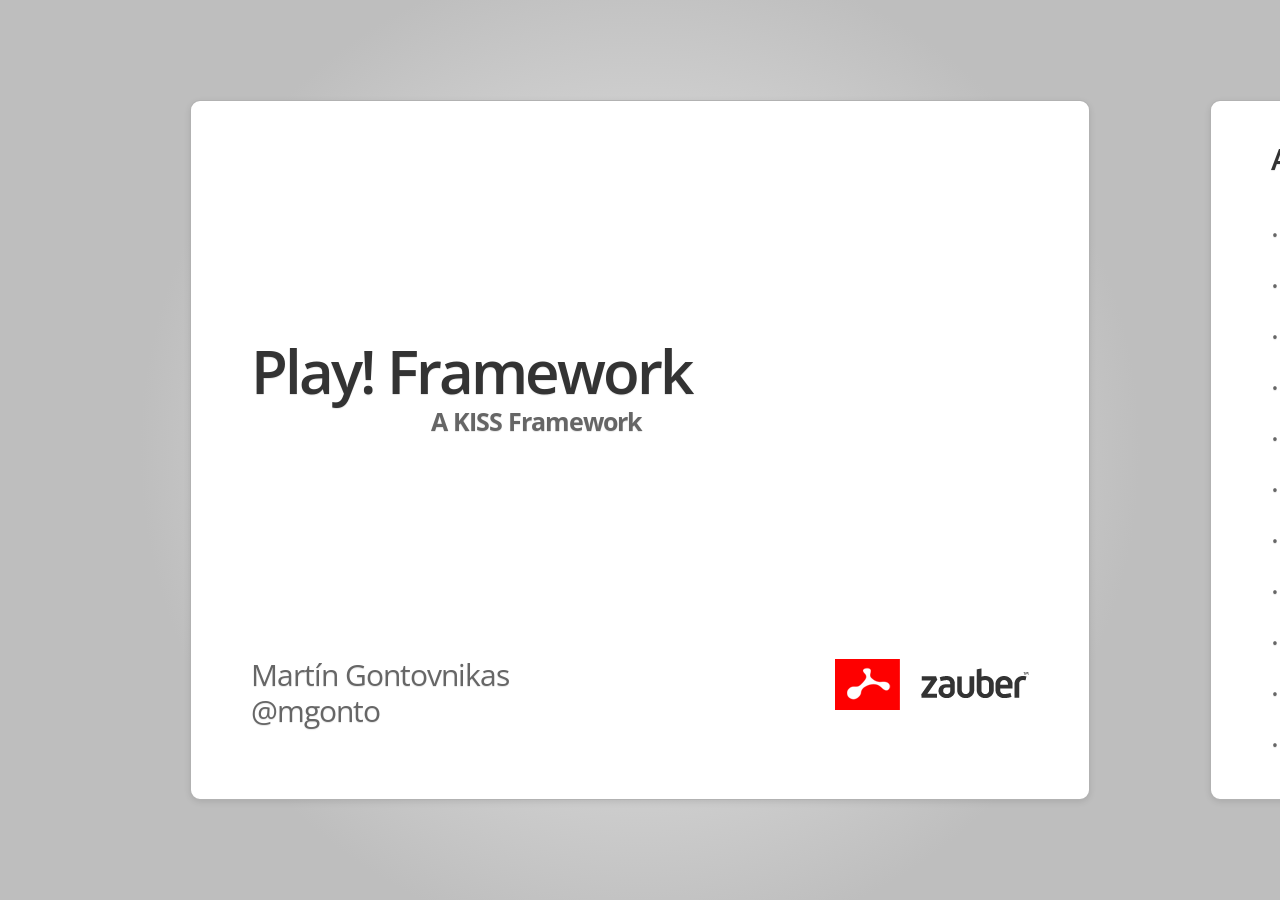
<file: index.html>
<!DOCTYPE html>

<!--
  Google HTML5 slide template

  Authors: Luke Mahé (code)
           Marcin Wichary (code and design)
           
           Dominic Mazzoni (browser compatibility)
           Charles Chen (ChromeVox support)

  URL: http://code.google.com/p/html5slides/
-->

<html>
    <head>
        <title>Play! Framework</title>


        <meta charset='utf-8'>
        <script src='jsslides.js'></script>
        <link href="style.css" rel="stylesheet" type="text/css"/>
    </head>
  
    <body style='display: none'>

    <section class='slides layout-regular template-default'>
      
        <article class="first">
            <h1>Play! Framework</h1>
            <h5 style="margin: 2px 0 0 180px;">A KISS Framework</h5>
            <p style="text-align: right; position: relative; top: 200px"><img style="text-align: right" src="zauber.gif"/></p>
            <p style="text-align: left; position: relative; top: 120px">Martín Gontovnikas <br />@mgonto</p>
        </article>      
      
        <article class="">
            <h3 class="bigger">Agenda</h3>
            <ul class="">
                <li>
                    Let's create a WebApp without Play!
                </li>
                <li>
                    Play Promises
                </li>
                <li>
                    Play Internals
                </li>
                <li>
                    Getting our hands dirty
                </li>
                <li>
                    What have we learnt?
                </li>
                <li>
                    Thinking outside the box
                </li>
                <li>
                    Let's deploy this app
                </li>
                <li>
                    Let's play!
                </li>
               <li>
                    Magics explained
                </li>
                <li>
                    Modules
                </li>
                <li>
                    What's the catch?
                </li>
            </ul>
        </article>
      
        <article>
            <h1>Let's create a WebApp</h1>
        </article>      
      
        <article>
            <h3>Pensemos que vamos a usar</h3>
            <ul class="build" style="float:left">
                <li>Hibernate</li>
                <li>Spring</li>
                <li>Spring MVC</li>
                <li>Tiles</li>
                <li>JPA</li>
                <li>JSP</li>
                <li>Servlets</li>
            </ul>
            <img style='position: absolute;top: 200px;right: 100px;height:200px' src='pensando.png'>
        </article>
        <article>
            <h3>Configuremos hibernate</h3>
            <pre class="lang-xml" style="height: 300px; font-size: 16px; overflow: auto;">
&lt;?xml version="1.0" encoding="UTF-8"?&gt;
&lt;beans xmlns="http://www.springframework.org/schema/beans"
    xmlns:xsi="http://www.w3.org/2001/XMLSchema-instance"
    xsi:schemaLocation="
       http://www.springframework.org/schema/beans http://www.springframework.org/schema/beans/spring-beans-2.5.xsd"&gt;

    &lt;bean name="dsSimon" class="org.springframework.jndi.JndiObjectFactoryBean"&gt;
       &lt;property name="resourceRef" value="true" /&gt;
       &lt;property name="jndiName" value="jdbc/dsSimon"/&gt;
       &lt;property name="defaultObject"&gt;
           &lt;bean  class="com.gire.girelib.db.datasource.ActivaRolesDataSource"
               destroy-method="close"&gt;
            &lt;property name="driverClassName" value="${dsSimon.driverClassName}" /&gt;
            &lt;property name="url" value="${dsSimon.url}" /&gt;
            &lt;property name="username" value="${dsSimon.username}" /&gt;
            &lt;property name="password" value="${dsSimon.password}" /&gt;

            &lt;property name="nombreSistema" value="SIFON_PREGENERADOR"/&gt;
            &lt;property name="executeActivaRoles" value="${dsSimon.executeActivaRoles}"/&gt;
        &lt;/bean&gt;
       &lt;/property&gt;
   &lt;/bean&gt;
&lt;/beans&gt;
&lt;ehcache&gt;
    &lt;diskStore path="java.io.tmpdir"/&gt;

    &lt;defaultCache
        maxElementsInMemory="300"
        eternal="false"
        timeToIdleSeconds="64800"
        timeToLiveSeconds="64800"
        overflowToDisk="false"  /&gt;

&lt;/ehcache&gt;
&lt;?xml version="1.0" encoding="ISO-8859-1"?&gt;
&lt;beans xmlns="http://www.springframework.org/schema/beans"
       xmlns:xsi="http://www.w3.org/2001/XMLSchema-instance"
       xmlns:tx="http://www.springframework.org/schema/tx"
       xsi:schemaLocation="http://www.springframework.org/schema/beans http://www.springframework.org/schema/beans/spring-beans-3.0.xsd
       http://www.springframework.org/schema/tx http://www.springframework.org/schema/tx/spring-tx-3.0.xsd"&gt;

    &lt;!-- Hibernate Properties --&gt;
    &lt;bean id="hibernatePropertiesSimon" 
     class="org.springframework.beans.factory.config.PropertiesFactoryBean"&gt;
     &lt;property name="properties"&gt;
      &lt;props&gt;
        &lt;prop key="hibernate.hbm2ddl.auto"&gt;${simon.hibernate.hbm2ddl.auto}&lt;/prop&gt;
        &lt;prop key="hibernate.dialect"&gt;${simon.hibernate.dialect}&lt;/prop&gt;
        &lt;prop key="hibernate.show_sql"&gt;${simon.hibernate.show_sql}&lt;/prop&gt;
        &lt;prop key="hibernate.cache.use_second_level_cache"&gt;true&lt;/prop&gt;
        &lt;prop key="hibernate.cache.region_prefix"&gt;&lt;/prop&gt;
        &lt;prop key="hibernate.cache.region.factory_class"&gt;net.sf.ehcache.hibernate.EhCacheRegionFactory&lt;/prop&gt;
         &lt;prop key="net.sf.ehcache.configurationResourceName"&gt;/com/gire/simon/model/impl/config/persistance/ehcache.xml&lt;/prop&gt;
         &lt;prop key="hibernate.default_schema"&gt;${simon.hibernate.default_schema}&lt;/prop&gt;
         &lt;prop key="hibernate.cache.use_query_cache"&gt;false&lt;/prop&gt;
         &lt;prop key="hibernate.generate_statistics"&gt;true&lt;/prop&gt;
      &lt;/props&gt;
     &lt;/property&gt;
    &lt;/bean&gt;
    
    &lt;!-- Hibernate Properties --&gt;
    &lt;bean id="hibernateInterceptor" class="ar.com.zauber.commons.repository.utils.SpringInjectionHibernateAuditLoggerInterceptor"&gt;
        &lt;constructor-arg&gt;
            &lt;bean class="ar.com.zauber.commons.repository.utils.SpringInjectionInterceptor"&gt;
                &lt;constructor-arg ref="annotatedClassesSimon"/&gt;
            &lt;/bean&gt;
        &lt;/constructor-arg&gt;
        &lt;property name="authenticationUserMapper" ref="userMapper"/&gt;       
    &lt;/bean&gt;
    
    &lt;bean id="userMapper" class="ar.com.zauber.commons.repository.utils.AnonymousAuthenticationUserMapper"&gt;
             &lt;constructor-arg index="0" value="anonymous"/&gt;
        &lt;/bean&gt;
            
  &lt;bean id="hibernateTemplateSimon" 
    class="org.springframework.orm.hibernate3.HibernateTemplate"&gt;
    &lt;property name="sessionFactory" ref="sessionFactorySimon"/&gt;
    &lt;property name="flushMode" value="1"/&gt;
  &lt;/bean&gt;
  
  
  &lt;bean id="transactionManagerSimon"
    class="org.springframework.orm.hibernate3.HibernateTransactionManager"&gt;
    &lt;property name="sessionFactory" ref="sessionFactorySimon"/&gt;
  &lt;/bean&gt;
  
     &lt;tx:annotation-driven transaction-manager="transactionManagerSimon"/&gt;
&lt;/beans&gt;
&lt;?xml version="1.0" encoding="ISO-8859-1"?&gt;
&lt;beans xmlns="http://www.springframework.org/schema/beans"
       xmlns:xsi="http://www.w3.org/2001/XMLSchema-instance"
       xsi:schemaLocation="http://www.springframework.org/schema/beans http://www.springframework.org/schema/beans/spring-beans-2.5.xsd"&gt;
       
  &lt;bean id="annotatedClassesSimon" class="java.util.LinkedList"&gt;
    &lt;constructor-arg&gt;
      &lt;list&gt;
         &lt;value&gt;com.gire.simon.model.impl.config.SimpleCompania&lt;/value&gt;
         &lt;value&gt;com.gire.simon.model.impl.config.SimpleEndpoint&lt;/value&gt;
         &lt;value&gt;com.gire.simon.model.impl.config.SimpleServicio&lt;/value&gt;
         &lt;value&gt;com.gire.simon.model.impl.config.SimpleTipoServicio&lt;/value&gt;
         &lt;value&gt;com.gire.simon.model.impl.config.SimpleTipoServicioParam&lt;/value&gt;
          &lt;value&gt;com.gire.simon.model.impl.config.SimpleEsmeMessage&lt;/value&gt;
          &lt;value&gt;com.gire.simon.model.impl.config.SimpleBulkConfiguracion&lt;/value&gt;
          &lt;value&gt;com.gire.simon.model.impl.config.SimpleArchivoProcesado&lt;/value&gt;
          &lt;value&gt;com.gire.simon.model.impl.config.SimpleSimonLog&lt;/value&gt;
          &lt;value&gt;com.gire.simon.model.impl.config.sto.SimpleOperador&lt;/value&gt;
          &lt;value&gt;com.gire.simon.model.impl.config.SimpleBlackList&lt;/value&gt;
      &lt;/list&gt;
    &lt;/constructor-arg&gt;
  &lt;/bean&gt;
  
   
&lt;/beans&gt;
&lt;?xml version="1.0" encoding="ISO-8859-1"?&gt;
&lt;beans xmlns="http://www.springframework.org/schema/beans"
       xmlns:xsi="http://www.w3.org/2001/XMLSchema-instance"
       xmlns:tx="http://www.springframework.org/schema/tx"
       xsi:schemaLocation="http://www.springframework.org/schema/beans http://www.springframework.org/schema/beans/spring-beans-3.0.xsd
       http://www.springframework.org/schema/tx http://www.springframework.org/schema/tx/spring-tx-3.0.xsd"&gt;

    &lt;!-- Hibernate SessionFactory --&gt;
    &lt;bean id="sessionFactorySimon" class="org.springframework.orm.hibernate3.annotation.AnnotationSessionFactoryBean"&gt;
        &lt;property name="hibernateProperties" ref="hibernatePropertiesSimon"/&gt;
        &lt;!--  OR mapping files. --&gt;
        &lt;property name="annotatedClasses" ref="annotatedClassesSimon" /&gt;
        &lt;property name="dataSource" ref="dsSimon" /&gt;
        &lt;property name="entityInterceptor"  ref="hibernateInterceptor"/&gt;
        &lt;property name="lobHandler"&gt;
            &lt;bean id="lobHandler" class="${hibernate.lobHandler}" /&gt;
        &lt;/property&gt;
    &lt;/bean&gt;
&lt;/beans&gt;
&lt;?xml version="1.0" encoding="UTF-8"?&gt;
&lt;beans xmlns="http://www.springframework.org/schema/beans"
    xmlns:xsi="http://www.w3.org/2001/XMLSchema-instance"
    xmlns:util="http://www.springframework.org/schema/util"
    xsi:schemaLocation="
       http://www.springframework.org/schema/beans http://www.springframework.org/schema/beans/spring-beans.xsd
       http://www.springframework.org/schema/util http://www.springframework.org/schema/util/spring-util.xsd"&gt;
       
    &lt;bean name="simonRepository" class="com.gire.simon.model.impl.config.HibernateSimonRepository"&gt;
        &lt;constructor-arg index="0" ref="hibernateTemplateSimon"/&gt;
        &lt;constructor-arg index="1" value="${simon.repository.updateTime}"/&gt;
    &lt;/bean&gt;
    
    &lt;bean name="esmeRepository" class="com.gire.simon.model.impl.config.HibernateEsmeRepository"&gt;
        &lt;constructor-arg index="0" ref="hibernateTemplateSimon"/&gt;
    &lt;/bean&gt;
    
    
&lt;/beans&gt;
            </pre>
            <ul class="build">
                <li>160 lineas de configuración</li>
                <li>Configuración vía XML y properties</li>
            </ul>
            
        </article>
        <article>
            <h3>Configuremos Spring MVC</h3>
            <pre class="lang-xml" style="height: 300px; font-size: 16px; overflow: auto;">
&lt;?xml version="1.0"?&gt;
&lt;beans xmlns="http://www.springframework.org/schema/beans"
    xmlns:xsi="http://www.w3.org/2001/XMLSchema-instance" xmlns:util="http://www.springframework.org/schema/util"
    xmlns:context="http://www.springframework.org/schema/context"
    xsi:schemaLocation="
       http://www.springframework.org/schema/beans http://www.springframework.org/schema/beans/spring-beans.xsd
       http://www.springframework.org/schema/util http://www.springframework.org/schema/util/spring-util.xsd
       http://www.springframework.org/schema/context http://www.springframework.org/schema/context/spring-context-3.0.xsd"&gt;

    &lt;!-- Enable @Annotation-drive bean configuration --&gt;
    &lt;context:annotation-config /&gt;
    
    
    &lt;import resource="servlets-web-tagg-spring.xml"/&gt;
    &lt;import resource="classpath:com/qualcomm/tagg/impl/config/services-impl-tagg-spring.xml"/&gt;
    
    &lt;!-- Web --&gt;
    &lt;!-- Web Versioning --&gt;
    &lt;import resource="classpath:ar/com/zauber/commons/web/version/version-provider-spring.xml"/&gt;
    &lt;import resource="classpath:ar/com/zauber/commons/spring/web/utils/resource-version-provider-spring.xml"/&gt;
    
    
    
        &lt;bean id="log4jLocation" class="org.springframework.jndi.JndiObjectFactoryBean"&gt;
        &lt;property name="jndiName" value="log4jconfig" /&gt;
        &lt;property name="expectedType" value="java.lang.String" /&gt;
        &lt;property name="resourceRef" value="true" /&gt;
        &lt;property name="defaultObject" value="classpath:log4j.properties" /&gt;
    &lt;/bean&gt;

    &lt;bean id="log4jInitialization"
        class="org.springframework.beans.factory.config.MethodInvokingFactoryBean"&gt;
        &lt;property name="targetClass" value="org.springframework.util.Log4jConfigurer" /&gt;
        &lt;property name="targetMethod" value="initLogging" /&gt;
        &lt;property name="arguments"&gt;
            &lt;list&gt;
                &lt;ref bean="log4jLocation" /&gt;
            &lt;/list&gt;
        &lt;/property&gt;
    &lt;/bean&gt;
    
    
&lt;/beans&gt;
&lt;?xml version="1.0"?&gt;
&lt;beans xmlns="http://www.springframework.org/schema/beans"
    xmlns:xsi="http://www.w3.org/2001/XMLSchema-instance" xmlns:util="http://www.springframework.org/schema/util"
    xsi:schemaLocation="
       http://www.springframework.org/schema/beans http://www.springframework.org/schema/beans/spring-beans.xsd
       http://www.springframework.org/schema/util http://www.springframework.org/schema/util/spring-util.xsd"&gt;

    &lt;!-- BEGIN: Spring MVC Main Classes Configuration --&gt;
    &lt;bean id="localeResolver"
        class="org.springframework.web.servlet.i18n.SessionLocaleResolver"&gt;
        &lt;property name="defaultLocale" value="en" /&gt;
    &lt;/bean&gt;


    &lt;!-- Tiles View Resolver --&gt;
    &lt;bean class="org.springframework.web.servlet.view.tiles2.TilesViewResolver"&gt;
        &lt;property name="redirectContextRelative" value="false" /&gt;
        &lt;property name="viewClass"
            value="org.springframework.web.servlet.view.tiles2.TilesView" /&gt;
        &lt;property name="order" value="10" /&gt;
    &lt;/bean&gt;
    &lt;bean id="tilesConfigurer"
        class="org.springframework.web.servlet.view.tiles2.TilesConfigurer"&gt;
        &lt;property name="definitions"&gt;
            &lt;list&gt;
                &lt;value&gt;/WEB-INF/tiles-config.xml&lt;/value&gt;
            &lt;/list&gt;
        &lt;/property&gt;
    &lt;/bean&gt;


    &lt;!-- Para internacionalización --&gt;
    &lt;bean id="messageSource"
        class="org.springframework.context.support.ReloadableResourceBundleMessageSource"&gt;
        &lt;property name="basenames"&gt;
            &lt;value&gt;${tagg.web.i18properties.path}&lt;/value&gt;
        &lt;/property&gt;
        &lt;property name="defaultEncoding" value="UTF-8" /&gt;
        &lt;property name="useCodeAsDefaultMessage" value="false" /&gt;
        &lt;property name="cacheSeconds" value="60" /&gt;
    &lt;/bean&gt;
    &lt;!-- END: Locale Resolution --&gt;


    &lt;!-- END: Spring MVC Main Classes Configuration --&gt;

    &lt;!-- BEGIN: Web Utils --&gt;
    &lt;bean id="assetsUriFactory"
        class="ar.com.zauber.commons.web.uri.factory.ConfigurableUriFactoryFactoryBean"&gt;
        &lt;constructor-arg&gt;
            &lt;bean class="ar.com.zauber.commons.web.uri.factory.RelativePathUriFactory"&gt;
                &lt;constructor-arg&gt;
                    &lt;bean class="ar.com.zauber.commons.web.uri.factory.IdentityUriFactory" /&gt;
                &lt;/constructor-arg&gt;
            &lt;/bean&gt;
        &lt;/constructor-arg&gt;
        &lt;property name="version" value="${tagg.web.version}" /&gt;
        &lt;!--
            &lt;property name="prefixKey" value="${sunsilk.web.assetsPrefix}" /&gt;
        --&gt;
    &lt;/bean&gt;


    &lt;bean name="linksUriFactory"
        class="ar.com.zauber.commons.web.uri.factory.RelativePathUriFactory"&gt;
        &lt;constructor-arg&gt;
            &lt;ref bean="mapUriFactory" /&gt;
        &lt;/constructor-arg&gt;
    &lt;/bean&gt;

    &lt;bean id="fullSiteUrl" class="java.lang.String"&gt;
        &lt;constructor-arg value="${full.site.url}"&gt;&lt;/constructor-arg&gt;
    &lt;/bean&gt;
    &lt;bean id="buyOneUrl" class="java.lang.String"&gt;
        &lt;constructor-arg value="${buy.one.url}"&gt;&lt;/constructor-arg&gt;
    &lt;/bean&gt;
    &lt;bean id="supportUrl" class="java.lang.String"&gt;
        &lt;constructor-arg value="${support.url}"&gt;&lt;/constructor-arg&gt;
    &lt;/bean&gt;
    &lt;bean id="logoutUrl" class="java.lang.String"&gt;
        &lt;constructor-arg value="${logout.url}"&gt;&lt;/constructor-arg&gt;
    &lt;/bean&gt;
    
    &lt;bean id="learnMoreOk" class="java.lang.String"&gt;
        &lt;constructor-arg value="${learnmore.ok.link}"&gt;&lt;/constructor-arg&gt;
    &lt;/bean&gt;
    
    &lt;bean id="supportOk" class="java.lang.String"&gt;
        &lt;constructor-arg value="${support.ok.link}"&gt;&lt;/constructor-arg&gt;
    &lt;/bean&gt;

    &lt;bean id="mapUriFactory"
        class="ar.com.zauber.commons.web.uri.factory.ConfigurableUriFactoryFactoryBean"&gt;
        &lt;constructor-arg&gt;
            &lt;bean class="ar.com.zauber.commons.web.uri.factory.ExpressionMapUriFactory"&gt;
                &lt;constructor-arg index="0"&gt;
                    &lt;bean
                        class="org.springframework.expression.spel.standard.SpelExpressionParser" /&gt;
                &lt;/constructor-arg&gt;
                &lt;constructor-arg index="1"&gt;
                    &lt;map key-type="java.lang.String"&gt;
                        &lt;entry key="base" value="/" /&gt;
                        &lt;entry key="asset-image" value="/dashboard/image/asset/{#root[0].assetProfileId}" /&gt;
                        &lt;entry key="default-pet-image" value="/static/images/pet-default.png" /&gt;
                        &lt;entry key="dashboard" value="/dashboard/list" /&gt;
                        &lt;entry key="settings" value="/settings" /&gt;
                        &lt;entry key="settings-opted-in" value="/settings-opted-in" /&gt;
                        &lt;entry key="map-image" value="/view/image/asset/{#root[0]}" /&gt;
                        &lt;entry key="map-view" value="/view/decide/asset/{#root[0]}" /&gt;
                        &lt;entry key="map-static-view" value="/view/asset/{#root[0]}" /&gt;
                        &lt;entry key="pending-update" value="/asset/{#root[0].id}/update" /&gt;
                        
                        
                        &lt;!-- Activity Monitoring --&gt;
                        &lt;entry key="am-view-pet" value="/activity-monitoring/asset/{#root[0]}" /&gt;
                        &lt;entry key="am-view-all" value="/activity-monitoring/{#root[0]}/asset/{#root[1].id}/{#root[2]}/" /&gt;
                        &lt;entry key="am-view-interval" value="/activity-monitoring/{#root[0]}/asset/{#root[1].id}" /&gt;
                        &lt;entry key="am-graph" value="/activity-monitoring/{#root[0]}/asset/{#root[1].id}/{#root[2]}/graph" /&gt;
                        
                        &lt;!-- Locate --&gt;
                        &lt;entry key="locate" value="/locate/asset/{#root[0]}"/&gt;
                        &lt;entry key="locate-with-device" value="/locate/device/{#root[0]}"/&gt;
                        &lt;entry key="locate-view" value="/locate/asset/{#root[0]}?trackingId={#root[1]}"/&gt;
                        &lt;entry key="locate-view-time" value="/locate/asset/{#root[0]}?trackingId={#root[1]}&amp;timeStamp={#root[2]}"/&gt;
                        &lt;entry key="locate-started" value="/locate/asset/{#root[0]}?trackingId={#root[1]}&amp;started=true"/&gt;
                        &lt;entry key="locate-started-time" value="/locate/asset/{#root[0]}?trackingId={#root[1]}&amp;started=true&amp;timeStamp={#root[2]}"/&gt;
                        
                        &lt;!-- Track --&gt;
                        &lt;entry key="track-start" value="/track/asset/{#root[0]}?fromUriKey=dashboard"/&gt;
                        &lt;entry key="track-with-device" value="/track/device/{#root[0]}"/&gt;
                        &lt;entry key="track-start-with-from" value="/track/asset/{#root[0]}?fromUriKey={#root[1].uriKey}&amp;fromParameters={#root[1].parameters}"/&gt;
                        &lt;entry key="start-track" value="/track/start/asset/{#root[0]}"/&gt;
                        &lt;entry key="track-started" value="/track/view/asset/{#root[0]}?trackingId={#root[1]}&amp;started=true"/&gt;
                        &lt;entry key="track-already-started" value="/track/confirm-started/asset/{#root[0]}?trackingId={#root[1]}"/&gt;
                        &lt;entry key="track-view" value="/track/view/asset/{#root[0]}?trackingId={#root[1]}"/&gt;
                        &lt;entry key="track-view-updated" value="/track/view/asset/{#root[0]}?trackingId={#root[1].trackingId}&amp;positionTimestamp={#root[1].positionTimestamp}"/&gt;
                        &lt;entry key="track-view-updated-redirect" value="/track/view/asset/{#root[0]}?trackingId={#root[1]}&amp;positionTimestamp={#root[2]}"/&gt;
                        &lt;entry key="stop-track-with-device" value="/track/confirm-stop/device/{#root[0]}"/&gt;
                        &lt;entry key="stop-track-device" value="/track/stop/device/{#root[0]}"/&gt;
                        &lt;entry key="stop-track" value="/track/stop/asset/{#root[0]}?trackingId={#root[1]}"/&gt;
                        &lt;entry key="track-stop" value="/track/confirm-stop/asset/{#root[0]}?trackingId={#root[1]}&amp;fromUriKey=dashboard"/&gt;
                        &lt;entry key="track-stop-with-from" value="/track/confirm-stop/asset/{#root[0]}?trackingId={#root[1]}&amp;fromUriKey={#root[2].uriKey}&amp;fromParameters={#root[2].parameters}"/&gt;
                        &lt;entry key="redirect-view-with-parameters" value="/redirect/view/{#root[0]}?parameters={#root[1]}"/&gt;
                        &lt;entry key="redirect-view" value="/redirect/view/{#root[0]}"/&gt;
                    &lt;/map&gt;
                &lt;/constructor-arg&gt;
            &lt;/bean&gt;
        &lt;/constructor-arg&gt;
    &lt;/bean&gt;

    &lt;bean id="absoluteUriFactory"
        class="ar.com.zauber.commons.web.uri.factory.ConfigurableUriFactoryFactoryBean"&gt;
        &lt;constructor-arg&gt;
            &lt;bean class="ar.com.zauber.commons.web.uri.factory.ExpressionMapUriFactory"&gt;
                &lt;constructor-arg index="0"&gt;
                    &lt;bean
                        class="org.springframework.expression.spel.standard.SpelExpressionParser" /&gt;
                &lt;/constructor-arg&gt;
                &lt;constructor-arg index="1"&gt;
                    &lt;map key-type="java.lang.String"&gt;
                        &lt;entry key="full-site" value-ref="fullSiteUrl" /&gt;
                        &lt;entry key="buy-one" value-ref="buyOneUrl" /&gt;
                        &lt;entry key="support" value-ref="supportUrl" /&gt;
                        &lt;entry key="supportok" value-ref="supportOk" /&gt;
                        &lt;entry key="learnmoreok" value-ref="learnMoreOk" /&gt;
                        &lt;entry key="logout" value-ref="logoutUrl" /&gt;
                    &lt;/map&gt;
                &lt;/constructor-arg&gt;
            &lt;/bean&gt;
        &lt;/constructor-arg&gt;
        &lt;!-- &lt;property name="prefixKey" value="${sunsilk.web.baseUri}" /&gt; --&gt;
    &lt;/bean&gt;

    &lt;bean id="requestProvider"
        class="ar.com.zauber.commons.web.uri.factory.ContextListenerRequestProvider" /&gt;


    &lt;bean id="requestAssetsRepository" scope="request"
        class="ar.com.zauber.commons.web.uri.model.SimpleAssetsRepository" /&gt;
    &lt;!-- END: Web Utils --&gt;
    
    &lt;!-- TEST ONLY --&gt; 
    &lt;bean id="userAwareFilter" class="com.qualcomm.tagg.web.filters.MockUserAwareFilter"&gt;
        &lt;constructor-arg index="0" value="${filter.mock.userid}"&gt;&lt;/constructor-arg&gt;
        &lt;constructor-arg index="1" value="${filter.mock.enabled}"&gt;&lt;/constructor-arg&gt;
        &lt;constructor-arg ref="userIdParam"&gt;&lt;/constructor-arg&gt;
    &lt;/bean&gt;

    &lt;bean name="userIdParam" class="java.lang.String"&gt;
        &lt;constructor-arg value="${login.filter.user.id}"&gt;&lt;/constructor-arg&gt;
    &lt;/bean&gt;

    &lt;bean name="exceptionResolver"
        class="org.springframework.web.servlet.handler.SimpleMappingExceptionResolver"&gt;
        &lt;property name="exceptionMappings"&gt;
            &lt;props&gt;
                &lt;prop key="com.qualcomm.tagg.exceptions.ViewWrapperException"&gt;error/error&lt;/prop&gt;
                &lt;prop key="com.qualcomm.tagg.exceptions.WebServiceUnavailableException"&gt;web-service-error&lt;/prop&gt;
                &lt;prop key="java.lang.Exception"&gt;unknown-error&lt;/prop&gt;
            &lt;/props&gt;
        &lt;/property&gt;
        &lt;property name="warnLogCategory" value="exceptionHandlerLog" /&gt;
    &lt;/bean&gt;
&lt;/beans&gt;

&lt;?xml version="1.0"?&gt;
&lt;beans xmlns="http://www.springframework.org/schema/beans"
       xmlns:xsi="http://www.w3.org/2001/XMLSchema-instance"
       xmlns:util="http://www.springframework.org/schema/util"
       xsi:schemaLocation="
       http://www.springframework.org/schema/beans http://www.springframework.org/schema/beans/spring-beans.xsd
       http://www.springframework.org/schema/util http://www.springframework.org/schema/util/spring-util.xsd"&gt;

    &lt;bean id="propertyConfigurer"
        class="ar.com.zauber.commons.spring.configurers.JndiPropertyPlaceholderConfigurer"&gt;
        &lt;constructor-arg index="0"&gt;
            &lt;list&gt;
                &lt;value&gt;fileTaggWebAppProperties&lt;/value&gt;
            &lt;/list&gt;
        &lt;/constructor-arg&gt;
        &lt;property name="locations"&gt;
            &lt;list&gt;
                &lt;value&gt;classpath:com/qualcomm/tagg/web/config/properties/application.properties&lt;/value&gt;
            &lt;/list&gt;
        &lt;/property&gt;
    &lt;/bean&gt;

    &lt;!-- For api-servlet injection --&gt;
    
&lt;/beans&gt;
&lt;?xml version="1.0" encoding="ISO-8859-1"?&gt;
&lt;beans xmlns="http://www.springframework.org/schema/beans"
    xmlns:xsi="http://www.w3.org/2001/XMLSchema-instance" xmlns:util="http://www.springframework.org/schema/util"
    xmlns:mvc="http://www.springframework.org/schema/mvc"
    xsi:schemaLocation="
           http://www.springframework.org/schema/mvc 
           http://www.springframework.org/schema/mvc/spring-mvc-3.0.xsd
           http://www.springframework.org/schema/beans 
           http://www.springframework.org/schema/beans/spring-beans-3.0.xsd
           http://www.springframework.org/schema/tx 
           http://www.springframework.org/schema/tx/spring-tx-2.0.xsd
           http://www.springframework.org/schema/util 
           http://www.springframework.org/schema/util/spring-util.xsd"&gt;

    &lt;mvc:annotation-driven /&gt;
    
    &lt;!-- register "global" interceptor beans to apply to all registered HandlerMappings --&gt;
    &lt;mvc:interceptors&gt;
        &lt;bean id="localeChangeInterceptor" class="org.springframework.web.servlet.i18n.LocaleChangeInterceptor"&gt;
           &lt;property name="paramName" value="siteLang" /&gt;
        &lt;/bean&gt;
    &lt;/mvc:interceptors&gt;
    
    &lt;!-- Handles HTTP GET requests for /resources/** by efficiently serving up static resources in the ${webappRoot}/resources directory --&gt;
    &lt;mvc:resources location="/static/" mapping="/static/**"/&gt;
    
    &lt;!-- BEGIN: Controllers --&gt;
    
    &lt;bean abstract="true" id="abstractController" class="com.qualcomm.tagg.web.controllers.AbstractController"&gt;
        &lt;constructor-arg index="0" ref="userIdParam"/&gt;
        &lt;constructor-arg index="1" ref="messageSource"/&gt;
        &lt;constructor-arg index="2" ref="linksUriFactory"/&gt;
    &lt;/bean&gt;
    
    &lt;bean id="viewMapController" class="com.qualcomm.tagg.web.controllers.ViewMapController" parent="abstractController"&gt;
        &lt;constructor-arg index="3" ref="assetsService"/&gt;
        &lt;constructor-arg index="4" ref="locationService"/&gt;
    &lt;/bean&gt;
    
    &lt;bean id="activityMonitoringController" class="com.qualcomm.tagg.web.controllers.ActivityMonitoringController" parent="abstractController"&gt;
        &lt;constructor-arg index="3" ref="activityMonitoringService"/&gt;
        &lt;constructor-arg index="4" ref="assetsService"/&gt;
        &lt;constructor-arg index="5" ref="walkEventHandler"/&gt;
    &lt;/bean&gt;
    
    

    &lt;bean id="locationController" class="com.qualcomm.tagg.web.controllers.LocationController" parent="abstractController"&gt;
        &lt;constructor-arg index="3" ref="assetsService"/&gt;
        &lt;constructor-arg index="4" ref="locationService"/&gt;
    &lt;/bean&gt;
    
    &lt;bean id="trackingController" class="com.qualcomm.tagg.web.controllers.TrackingController" parent="abstractController"&gt;
        &lt;constructor-arg index="3" ref="assetsService"/&gt;
        &lt;constructor-arg index="4" ref="locationService"/&gt;
    &lt;/bean&gt;

    &lt;bean id="assetsController" class="com.qualcomm.tagg.web.controllers.AssetsController" parent="abstractController"&gt;
        &lt;constructor-arg index="3" ref="assetsService"/&gt;
    &lt;/bean&gt;

    &lt;bean id="settingsController" class="com.qualcomm.tagg.web.controllers.SettingsController" parent="abstractController"&gt;
        &lt;constructor-arg index="3" ref="settingsService"/&gt;
    &lt;/bean&gt;
    
    &lt;bean id="redirectController" class="com.qualcomm.tagg.web.controllers.RedirectController" parent="abstractController"/&gt;
    
    &lt;mvc:view-controller path="/learn-more" view-name="static/learnmore"/&gt;
    
    &lt;mvc:view-controller path="/support" view-name="static/support"/&gt;
    
    &lt;!-- END: Controllers --&gt;
    
    
    &lt;!-- MOCK Controllers  --&gt;
    &lt;!-- End: MOCK Controllers--&gt;

&lt;/beans&gt;

&lt;?xml version="1.0" encoding="ISO-8859-1"?&gt;
&lt;web-app xmlns="http://java.sun.com/xml/ns/j2ee"
  xmlns:xsi="http://www.w3.org/2001/XMLSchema-instance" 
  xsi:schemaLocation="http://java.sun.com/xml/ns/j2ee  http://java.sun.com/xml/ns/j2ee/web-app_2_4.xsd" 
  version="2.4"&gt;
   
    &lt;context-param&gt;
        &lt;param-name&gt;contextConfigLocation&lt;/param-name&gt;
        &lt;param-value&gt;
            classpath:com/qualcomm/tagg/web/config/context-web-tagg-spring.xml
            classpath:com/qualcomm/tagg/web/config/properties-web-tagg-spring.xml
        &lt;/param-value&gt;
    &lt;/context-param&gt;
    
    &lt;listener&gt;
        &lt;listener-class&gt;org.springframework.web.context.ContextLoaderListener&lt;/listener-class&gt;
    &lt;/listener&gt;
    
    &lt;filter&gt;
        &lt;filter-name&gt;utf8Encoding&lt;/filter-name&gt;
        &lt;filter-class&gt;org.springframework.web.filter.CharacterEncodingFilter&lt;/filter-class&gt;
        &lt;init-param&gt;
            &lt;param-name&gt;encoding&lt;/param-name&gt;
            &lt;param-value&gt;UTF-8&lt;/param-value&gt;
        &lt;/init-param&gt;
        &lt;init-param&gt;
            &lt;description&gt;Forza el enconding de los responses (AMQ no los devuelve como UTF)&lt;/description&gt;
            &lt;param-name&gt;forceEncoding&lt;/param-name&gt;
            &lt;param-value&gt;true&lt;/param-value&gt;
        &lt;/init-param&gt;
    &lt;/filter&gt;
    &lt;filter-mapping&gt;
        &lt;filter-name&gt;utf8Encoding&lt;/filter-name&gt;
        &lt;url-pattern&gt;/*&lt;/url-pattern&gt;
    &lt;/filter-mapping&gt;
    
     &lt;!-- --&gt;
     &lt;filter&gt;
        &lt;filter-name&gt;userAwareFilter&lt;/filter-name&gt;
        &lt;filter-class&gt;org.springframework.web.filter.DelegatingFilterProxy&lt;/filter-class&gt;
    &lt;/filter&gt; 
    &lt;filter-mapping&gt;
        &lt;filter-name&gt;userAwareFilter&lt;/filter-name&gt;
        &lt;url-pattern&gt;/*&lt;/url-pattern&gt;
    &lt;/filter-mapping&gt;
    &lt;servlet&gt;
        &lt;servlet-name&gt;api&lt;/servlet-name&gt;
        &lt;servlet-class&gt;org.springframework.web.servlet.DispatcherServlet&lt;/servlet-class&gt;
        &lt;load-on-startup&gt;1&lt;/load-on-startup&gt;
    &lt;/servlet&gt;
    &lt;servlet-mapping&gt;
        &lt;servlet-name&gt;api&lt;/servlet-name&gt;
        &lt;url-pattern&gt;/&lt;/url-pattern&gt;
    &lt;/servlet-mapping&gt;
    &lt;error-page&gt;
        &lt;error-code&gt;500&lt;/error-code&gt;
        &lt;location&gt;/oops&lt;/location&gt;
    &lt;/error-page&gt;
    &lt;error-page&gt;
        &lt;error-code&gt;404&lt;/error-code&gt;
        &lt;location&gt;/oops&lt;/location&gt;
    &lt;/error-page&gt;
&lt;/web-app&gt;

&lt;?xml version="1.0" encoding="ISO-8859-1" ?&gt;
&lt;!DOCTYPE tiles-definitions PUBLIC
       "-//Apache Software Foundation//DTD Tiles Configuration 2.1//EN"
       "http://tiles.apache.org/dtds/tiles-config_2_1.dtd"&gt;
&lt;tiles-definitions&gt;

    &lt;definition name="defaultTemplate" template="/WEB-INF/pages/templates/default.jsp"&gt;
                &lt;put-attribute name="title" value="Tagg" /&gt;
                &lt;put-attribute name="pagetitle" value="Tagg" cascade="true"/&gt;
                &lt;put-attribute name="titlePart" value="/WEB-INF/pages/jsp/content/title.jsp" /&gt;
                &lt;put-attribute name="header" value="" /&gt;
                &lt;put-attribute name="refreshPart" value="" /&gt;
                &lt;put-attribute name="content" value="" /&gt;
                &lt;put-attribute name="mainContentClass" value="" /&gt;
    &lt;/definition&gt;

    &lt;definition name="map/view" extends="defaultTemplate"&gt;
                &lt;put-attribute name="pagetitle" value="Tagg Map" cascade="true"/&gt;
                &lt;put-attribute name="content" value="/WEB-INF/pages/jsp/content/viewMap.jsp" /&gt;
                &lt;put-attribute name="mainContentClass" value="screen map-screen" /&gt;
                &lt;put-attribute name="refreshPart" value="/WEB-INF/pages/jsp/content/view-map-refresh.jsp" /&gt;
                
    &lt;/definition&gt;
    
    &lt;definition name="static/learnmore" extends="defaultTemplate"&gt;
                &lt;put-attribute name="pagetitle" value="Learn More" cascade="true"/&gt;
                &lt;put-attribute name="content" value="/WEB-INF/pages/jsp/content/learnmore.jsp" /&gt;
                &lt;put-attribute name="mainContentClass" value="screen" /&gt;
                
    &lt;/definition&gt;
    
    &lt;definition name="static/support" extends="defaultTemplate"&gt;
                &lt;put-attribute name="pagetitle" value="Support" cascade="true"/&gt;
                &lt;put-attribute name="content" value="/WEB-INF/pages/jsp/content/support.jsp" /&gt;
                &lt;put-attribute name="mainContentClass" value="screen" /&gt;
                
    &lt;/definition&gt;

    &lt;definition name="map/locate" extends="defaultTemplate"&gt;
                &lt;put-attribute name="pagetitle" value="Tagg Map" cascade="true"/&gt;
                &lt;put-attribute name="content" value="/WEB-INF/pages/jsp/content/locateMap.jsp" /&gt;
                &lt;put-attribute name="mainContentClass" value="screen map-screen" /&gt;
                &lt;put-attribute name="refreshPart" value="/WEB-INF/pages/jsp/content/locate-refresh.jsp" /&gt;
    &lt;/definition&gt;
    
    &lt;definition name="error/error" extends="defaultTemplate"&gt;
                &lt;put-attribute name="content" value="/WEB-INF/pages/jsp/content/error.jsp" /&gt;
                &lt;put-attribute name="mainContentClass" value="screen error-screen" /&gt;
                &lt;put-attribute name="titlePart" value="/WEB-INF/pages/jsp/content/errorTitle.jsp" /&gt;
    &lt;/definition&gt;
    
    &lt;definition name="dashboard/list" extends="defaultTemplate"&gt;
                &lt;put-attribute name="title" value="Tagg Dashboard" /&gt;
                &lt;put-attribute name="pagetitle" value="Pets" cascade="true"/&gt;
                &lt;put-attribute name="content" value="/WEB-INF/pages/jsp/content/dashboard.jsp" /&gt;
                &lt;put-attribute name="mainContentClass" value="screen" /&gt;
                &lt;put-attribute name="refreshPart" value="/WEB-INF/pages/jsp/content/dashboard-refresh.jsp" /&gt;
    &lt;/definition&gt;
    
    &lt;definition name="asset/updates" extends="defaultTemplate"&gt;
                &lt;put-attribute name="title" value="Tagg Update" /&gt;
                &lt;put-attribute name="pagetitle" value="Pets" cascade="true"/&gt;
                &lt;put-attribute name="content" value="/WEB-INF/pages/jsp/content/update.jsp" /&gt;
                &lt;put-attribute name="mainContentClass" value="screen" /&gt;
                &lt;put-attribute name="refreshPart" value="/WEB-INF/pages/jsp/content/update-refresh.jsp" /&gt;
    &lt;/definition&gt;
    
    &lt;definition name="am/view" extends="defaultTemplate"&gt;
                &lt;put-attribute name="title" value="Tagg Activity" /&gt;
                &lt;put-attribute name="pagetitle" value="Tagg Activity" cascade="true"/&gt;
                &lt;put-attribute name="content" value="/WEB-INF/pages/jsp/content/activity-monitoring.jsp" /&gt;
                &lt;put-attribute name="mainContentClass" value="screen map-screen" /&gt;
                &lt;put-attribute name="refreshPart" value="/WEB-INF/pages/jsp/content/am-refresh.jsp" /&gt;
    &lt;/definition&gt;
    
    
    &lt;definition name="notifications/settings" extends="defaultTemplate"&gt;
                &lt;put-attribute name="title" value="Tagg Settings" /&gt;
                &lt;put-attribute name="pagetitle" value="Settings" cascade="true"/&gt;
                &lt;put-attribute name="content" value="/WEB-INF/pages/jsp/content/settings.jsp" /&gt;
                &lt;put-attribute name="mainContentClass" value="screen" /&gt;
    &lt;/definition&gt;
    
    &lt;definition name="notifications/confirmSms" extends="defaultTemplate"&gt;
                &lt;put-attribute name="title" value="Tagg Opt-In For Text Messages" /&gt;
                &lt;put-attribute name="pagetitle" value="Opt-In For Text Messages" cascade="true"/&gt;
                &lt;put-attribute name="content" value="/WEB-INF/pages/jsp/content/smsoptin.jsp" /&gt;
                &lt;put-attribute name="mainContentClass" value="screen" /&gt;
    &lt;/definition&gt;
    
    &lt;definition name="unknown-error" extends="defaultTemplate"&gt;
                &lt;put-attribute name="mainContentClass" value="screen error-screen" /&gt;
                &lt;put-attribute name="titlePart" value="/WEB-INF/pages/jsp/content/unknown-error.jsp" /&gt;
    &lt;/definition&gt;
    
    &lt;definition name="web-service-error" extends="defaultTemplate"&gt;
                &lt;put-attribute name="mainContentClass" value="screen error-screen" /&gt;
                &lt;put-attribute name="titlePart" value="/WEB-INF/pages/jsp/content/web-service-error.jsp" /&gt;
    &lt;/definition&gt;

    &lt;definition name="confirm/start-track" extends="defaultTemplate"&gt;
                &lt;put-attribute name="mainContentClass" value="content-main" /&gt;
                &lt;put-attribute name="content" value="/WEB-INF/pages/jsp/content/start-track.jsp" /&gt;
                &lt;put-attribute name="pagetitle" value="Start Tracking?" cascade="true"/&gt;
    &lt;/definition&gt;

    &lt;definition name="confirm/stop-track" extends="defaultTemplate"&gt;
                &lt;put-attribute name="mainContentClass" value="content-main" /&gt;
                &lt;put-attribute name="content" value="/WEB-INF/pages/jsp/content/stop-track.jsp" /&gt;
                &lt;put-attribute name="pagetitle" value="Stop Tracking?" cascade="true"/&gt;
    &lt;/definition&gt;
    
    &lt;definition name="confirm/stop-track-with-device" extends="defaultTemplate"&gt;
                &lt;put-attribute name="mainContentClass" value="content-main" /&gt;
                &lt;put-attribute name="content" value="/WEB-INF/pages/jsp/content/stop-track-with-device.jsp" /&gt;
                &lt;put-attribute name="pagetitle" value="Stop Tracking?" cascade="true"/&gt;
    &lt;/definition&gt;
    
    

    &lt;definition name="track/view" extends="defaultTemplate"&gt;
                &lt;put-attribute name="pagetitle" value="Tagg Map" cascade="true"/&gt;
                &lt;put-attribute name="content" value="/WEB-INF/pages/jsp/content/trackMap.jsp" /&gt;
                &lt;put-attribute name="mainContentClass" value="screen map-screen" /&gt;
                &lt;put-attribute name="refreshPart" value="/WEB-INF/pages/jsp/content/track-refresh.jsp" /&gt;
    &lt;/definition&gt;

    &lt;definition name="confirm/track-started" extends="defaultTemplate"&gt;
                &lt;put-attribute name="mainContentClass" value="content-main" /&gt;
                &lt;put-attribute name="content" value="/WEB-INF/pages/jsp/content/track-started.jsp" /&gt;
                &lt;put-attribute name="titlePart" value="/WEB-INF/pages/jsp/content/track-started-title.jsp" /&gt;
    &lt;/definition&gt;
&lt;/tiles-definitions&gt;

            </pre>
            <ul class="build">
                <li>570 lineas de configuración</li>
                <li>Tanto properties como xml</li>
            </ul>
        </article>
        <article class="fill">
            <p><img class="centered" src="noo.jpg"/></p>
        </article>

        <article>
            <h3>Play! Principles</h3>
            <ul class="build">
                <li>Es rápido</li>
                <li>Es fácil de configurar</li>
                <li>Es un framework vertical</li>
                <li>Es configurable</li>
                <li>Es extensible</li>
                <li>Quick turnaround</li>
            </ul>
        </article>

        <article class="nobackground">
            <h3>Ahora configuremos Play!</h3>
            <div class="build">
                <pre class="lang-bash">
play new app
                </pre>
                <pre class="lang-properties">
application.name=Mi app
application.mode=dev
%prod.application.mode=prod
application.secret=XcOQF9f5oSl9raHvVB7QhenAvsurKsl2TGJkesZRAXzcsF01
db=mem
jpa.ddl=update
attachments.path=data/attachments
%test.application.mode=dev
%test.db=mem
%test.db.url=jdbc:h2:mem:play;MODE=MYSQL;LOCK_MODE=0
                </pre>
                <pre class="lang-bash">
play run
                </pre>
                
            </div>

            
            
        </article>

        <article class="fill">
            <p><img class="centered" src="fuckyea.png"/></p>
        </article>

        <article>
            <h3>Play! Internals</h3>
            <ul class="build">
                <li>Netty</li>
                <li>Hibernate</li>
                <li>JPA</li>
                <li><strong>Se puede convertir a un WAR normal</strong></li>
            </ul>
        </article>

        <article>
            <h1>Let's get our hands dirty</h1>
            <h5 style="margin: 2px 0 0 140px;">git@github.com:zauberlabs/techtalk-play-framework.git</h5>
        </article>

        <article>
            <h1>What have we learnt?</h1>
        </article>


        <article>
            <h3>Controllers</h3>
            <ul>
                <li>Los métodos son públicos y estáticos</li>
                <li>Los redirects se hacen llamando a otro método</li>
                <li>El binding de los parámetros se realiza automáticamente</li>
                <li>Reconoce solo los nombres de las variables a enviar al template</li>
                <li>Render y RenderArgs son usados para enviar objetos a la vista</li>
                <li>Se utilizan validations y params para bindear y validar</li>
                <li>JSON made easy con renderJson</li>
            </ul>
        </article>

        <article>
            <h3>Vistas</h3>
            <ul>
                <li>Las vistas utilizan el lenguaje de scripting Groovy</li>
                <li>Los helpers que tiene son muy similares a los de JSP</li>
                <li>La herencia de templates se declara inline.</li>
                <li>La creacion de URLs absolutas y relativas ya esta resuelto</li>
            </ul>
        </article>

         <article>
            <h3>Modelos</h3>
            <ul>
                <li>Los modelos se crean con anotaciones normales de JPA</li>
                <li>Cuentan con métodos que facilitan el ABMC de los mismos</li>
                <li>Las propiedades se sugiere que sean publicas</li>
                <li>Los getters y setters son creados automáticamente</li>
                <li>Las validaciones declaradas aqui son usadas tanto en la vista como en la interacción con la DB</li>
                <li>Insta a agregar el comportamiento en los modelos</li>
            </ul>
        </article>

        <article>
            <h3>Rutas</h3>
            <ul>
                <li>Se encuentran todas las rutas en un solo archivo</li>
                <li>Es mucho mas fácil rastrearlas</li>
                <li>Permite crear rutas con Regex y parametros</li>
            </ul>
        </article>

        <article>
            <h1>Thinking outside the box</h1>
        </article>

        <article class="fill">
            <h1>Play! usa métodos estáticos</h1>
            <p><img style="height: 100%" src ="suici.jpg" /></p>
        </article>

        <article class="fill">
            <h3 style="margin-bottom: 30px">Play! usa métodos estáticos</h3>
            
              <div class="build">
                <p>
                  1. Queremos que un controller tenga estado?
                </p>
                <p style="margin-left: 87px">
                  No!
                </p>
                <p>
                  2. Si no queremos que tenga estado, es necesario tener una instancia?
                </p>
                <p style="margin-left: 87px">
                  No!
                </p>
                <p>
                  3. Es el controller un conjunto de acciones que pueden ser pensadas como un conjunto de funciones?
                </p>
                <p style="margin-left: 87px">
                  Si!
                </p>
                <p>
                  4. Para generalizar funciones, normalmente, lo que hacemos no es componer?
                </p>
                <p style="margin-left: 87px">
                  Si!
                </p>
                </div>
        </article>

        
        <article class="fill">
            <h1>Entonces no esta mal que use métodos estáticos</h1>
            <p><img style="height: 100%" src ="static.jpg" /></p>
        </article>

         <article class="fill">
            <h1>Play! usa propiedades públicas</h1>
            <p><img style="height: 100%" src ="suici2.jpg" /></p>
        </article>

        <article>
            <h3>Play! usa propiedades públicas</h3>
            
              <ul class="build">
                <li>Es un Trade Off: Productividad vs Programación Defensiva</li>
                <li>La relajación de la programación defensiva nos permite ser mas productivos:
                <ul>
                  <li>Nos crea getters y setters automáticamente</li>
                  <li>Nos permite acceder via properties</li>
                  <li>Nos permite usar el modelo desde la vista</li>
                </ul>
                <li>La programación defensiva nos fuerza a escribir mucho más código: DTOs, Getters, Setters, Transformers, etc.</li>
                <li>Aunque usemos Programación defensiva:
                  <ul>
                    <li>
                    Hibernate nos modifica los objetos via Reflection
                    </li>
                    <li>
                    Las vistas JSP requieren Getters y Setters para mostrar los datos
                    </li>
                  </ul>
                </li>
        </article>

        
        <article class="fill">
            <h1>Entonces no esta mal que use propiedades publicas</h1>
            <p><img style="height: 100%" src ="pub.jpg" /></p>
        </article>


        <article>
            <h1>Let's deploy this app!</h1>
            <h5 style="margin: 2px 0 0 180px;">Powered by Heroku</h5>
        </article>

        <article>
            <h1>Let's Play!<h1>
        </article>

        
         <article>
            <h3>Flash, Params y Validaciones</h3>
            <ul class="build">
                <li><strong>Play! cree que las WebApps deben ser stateless</strong></li>
                <li>Desalienta el uso de la session</li>
                <li>La session es una cookie en el cliente</li>
                <li><strong>El flash es una cookie que vive un request</strong></li>
                <li>El flash es utilizado para validaciones, mensajes y parámetros HTTP</li>
                <li>La cache es utilizada para guardar objetos que deben permanecer a lo largo de los requests</li>
            </ul>
        </article>

        <article>
          <h3>Flash, Params y validaciones (Ejemplo)</h3>
          <pre class="lang-java" style="height: 470px; font-size: 18px">
public static void create(@Valid final Contact contact) {
    if (validation.hasErrors()) {
        validation.keep();
        params.flash();
        newContact();
    }
    flash.success("El objeto se creó correctamente");
    Cache.set(session.getId() + LAST_CONTACT, contact);
    contact.save();
    list();
}

public static void list() {
    Contact c = (Contact) Cache.get(session.getId() + LAST_CONTACT);
    List&lt;Contact&gt; contacts = Contact.findAll();
    render(contacts, c);
}
          </pre>
        </article>

        <article>
            <h3>Tests</h3>
            <ul class="build">
                <li>Permite crear tests unitarios</li>
                <li>Permite crear tests funcionales que levantan un server web inline sin necesidad de un browser</li>
                <li>Permite crear tests de Selenium para probar el flujo y la UI</li>
                <li>Provee una herramienta web para correrlos facilmente</li>
            </ul>
        </article>

        <article>
            <h1>Magics explained</h1>
        </article>

        <article>
            <h3>Controllers Magic</h3>
            <ul class="build">
                <li>Usa ByteCode Enhancement para ver que variables fueron llamadas en un método y saber los nombres para mandarlos al template</li>
                <li>Tiene un objeto singleton que le permite determinar si se esta dentro de una acción. De ser así, llamar a otra acción hace un redirect</li>
            </ul>
        </article>

        <article>
            <h3>Models Magic</h3>
            <ul class="build">
                <li>Cada vez que se llama a una property de un objeto, llama al getter o setter de la misma</li>
                <li>Si este getter ya existia, no lo crea. En caso contrario lo crea.</li>
                <li>Para todo esto utiliza ByteCode Enhancement</li>
            </ul>
        </article>

        <article>
            <h3>Magics</h3>
            <ul class="build">
                <li>El byte code Enhacement se realiza en Compile Time en Produccción y en tiempo de ejecución en development.</li>
                <li>Para mas información sobre las magias ir a <a target="_blank" href="http://spinscale.github.com/play-advanced-concepts.html?full">este</a> link
            </ul>
        </article>

        <article>
            <h1>Modules</h1>
        </article>
        
        <article>
            <h3>Que es un módulo?</h3>
            <ul class="build">
                <li>Es una dependencia del proyecto muy similar a un JAR</li>
                <li><strong>Permite crear dependencias no solo de código Java, sino de HTML y JS de forma muy facil</strong></li>
                <li>Hay una gran comunidad que crea módulos para Play!</li>
            </ul>
        </article>
        
        <article>
            <h3>Módulos Conocidos</h3>
            <ul class="build">
            <li>
                <h3>Secure</h3>
                <ul class="build">
                    <li>Es un módulo que nos permite agregarle login a nuestra app de forma muy simple</li>
                </ul>
            </li>
            <li>
                <h3 style="margin-top: 20px">Greenscript</h3>
                <ul class="build">
                    <li>Es un módulo que nos permite en producción minimizar, juntar y comprimir los JS y CSS</li>
                    <li>Nos permite crear dependencias entre los JS y CSS</li>
                </ul>
            </li>
            <li>
                <h3 style="margin-top: 20px">CRUD</h3>
                <ul class="build">
                    <li>Nos permite crear Scaffolds para las aplicaciones</li>
                </ul>
            </li>
            </ul>
        </article>

        <article>
            <h3>Modulos Conocidos (Continuacion)</h3>
            <ul class="build">
            <li>
                <h3>GAE</h3>
                <ul class="build">
                    <li>Nos permite mantener la misma API de Play! pero utilizando internamente las APIs de GAE</li>
                </ul>
            </li>
            <li>
                <h3 style="margin-top: 20px">Spring</h3>
                <ul class="build">
                    <li>Nos permite integrar nuestros proyectos con Spring</li>
                </ul>
            </li>
            <li>
                <h3 style="margin-top: 20px">Spock</h3>
                <ul class="build">
                    <li>Nos permite crear tests en Spock</li>
                </ul>
            </li>
            <li>
            <h3>Y muchos más... </h3>
            </li>
            </ul>
        </article>

        <article>
            <h1>Let's implement a module!</li>
        </article>

        <article>
            <h3>What's the catch?</h3>
            <ul class="build">
                <li>No es multi proyecto (La version 2.0 ya lo es)</li>
                <li>No baja todos los sources de las dependencias (Hay pull requests para poder realizar esto)</li>
                <li>No hay command para el form web (Pero permite bindear de a mas de un objeto a la vez)</li>
                <li>Errores crípticos de templates</li>
            </ul>
        </article>

    

       <article class="fill">
            <p><img style="height:100%" src="iwantyou.jpg"/></p>
        </article>

        <article>
            <h1 style="text-align: center">¿Preguntas?</h1>
        </article>

        <article class="fill">
            <p><img style="height:100%" src="theend.jpg"/></p>
        </article>
    </section>

  </body>
</html>
</file>
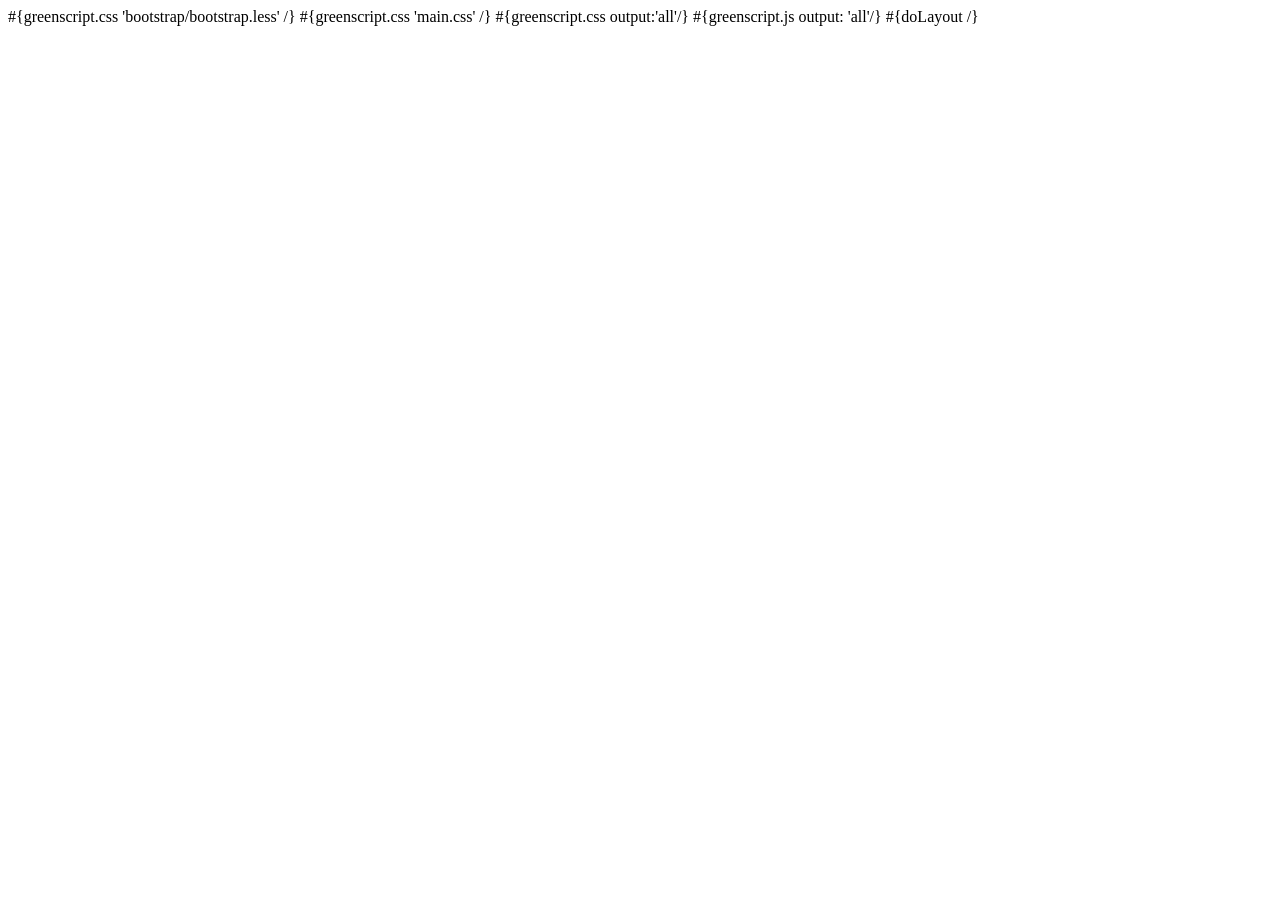
<file: agenda/app/views/main.html>
<!DOCTYPE html>

<html>
    <head>
        <title>#{get 'title' /}</title>
        <meta charset="${_response_encoding}">
        #{greenscript.css 'bootstrap/bootstrap.less' /}
        #{greenscript.css 'main.css' /}
        #{greenscript.css output:'all'/}
        #{greenscript.js output: 'all'/}
        <link rel="shortcut icon" type="image/png" href="@{'/public/images/favicon.png'}">
    </head>
    <body>
        #{doLayout /}
    </body>
</html>
</file>
<file: style.css>
/*
  Google HTML5 slides template

  Authors: Luke Mahé (code)
           Marcin Wichary (code and design)
           
           Dominic Mazzoni (browser compatibility)
           Charles Chen (ChromeVox support)

  URL: http://code.google.com/p/html5slides/
*/

/* Framework */

html {
  height: 100%;
}

body {
  margin: 0;
  padding: 0;

  display: block !important;

  height: 100%;
  min-height: 740px;
  
  overflow-x: hidden;
  overflow-y: auto;

  background: rgb(215, 215, 215);
  background: -o-radial-gradient(rgb(240, 240, 240), rgb(190, 190, 190));
  background: -moz-radial-gradient(rgb(240, 240, 240), rgb(190, 190, 190));
  background: -webkit-radial-gradient(rgb(240, 240, 240), rgb(190, 190, 190));
  background: -webkit-gradient(radial, 50% 50%, 0, 50% 50%, 500, from(rgb(240, 240, 240)), to(rgb(190, 190, 190)));

  -webkit-font-smoothing: antialiased;
}

.slides {
  width: 100%;
  height: 100%;
  left: 0;
  top: 0;
  
  position: absolute;

  -webkit-transform: translate3d(0, 0, 0);
}

.slides > article {
  display: block;

  position: absolute;
  overflow: hidden;

  width: 900px;
  height: 700px;

  left: 50%;
  top: 50%;

  margin-left: -450px;
  margin-top: -350px;
  
  padding: 40px 60px;

  box-sizing: border-box;
  -o-box-sizing: border-box;
  -moz-box-sizing: border-box;
  -webkit-box-sizing: border-box;

  border-radius: 10px;
  -o-border-radius: 10px;
  -moz-border-radius: 10px;
  -webkit-border-radius: 10px;

  background-color: white;

  box-shadow: 0 2px 6px rgba(0, 0, 0, .1);
  border: 1px solid rgba(0, 0, 0, .3);

  transition: transform .3s ease-out;
  -o-transition: -o-transform .3s ease-out;
  -moz-transition: -moz-transform .3s ease-out;
  -webkit-transition: -webkit-transform .3s ease-out;
}
.slides.layout-widescreen > article {
  margin-left: -550px;
  width: 1100px;
}
.slides.layout-faux-widescreen > article {
  margin-left: -550px;
  width: 1100px;
  
  padding: 40px 160px;
}

.slides.template-default > article:not(.nobackground):not(.biglogo) {
/*  background: url(images/google-logo-small.png) 710px 625px no-repeat;  */
  
  background-color: white;  
} 

.slides.template-io2011 > article:not(.nobackground):not(.biglogo) {
/*  background: url(images/colorbar.png) 0 600px repeat-x,
              url(images/googleio-logo.png) 640px 625px no-repeat;*/
  background-size: 100%, 225px;  

  background-color: white;  
}
.slides.layout-widescreen > article:not(.nobackground):not(.biglogo),
.slides.layout-faux-widescreen > article:not(.nobackground):not(.biglogo) {
  background-position-x: 0, 840px;
}

/* Clickable/tappable areas */

.slide-area {
  z-index: 1000;

  position: absolute;
  left: 0;
  top: 0;
  width: 150px;
  height: 700px;  

  left: 50%;
  top: 50%;

  cursor: pointer;  
  margin-top: -350px;  
  
  tap-highlight-color: transparent;
  -o-tap-highlight-color: transparent;
  -moz-tap-highlight-color: transparent;
  -webkit-tap-highlight-color: transparent;
}
#prev-slide-area {
  margin-left: -550px;
}
#next-slide-area {
  margin-left: 400px;
}
.slides.layout-widescreen #prev-slide-area,
.slides.layout-faux-widescreen #prev-slide-area {
  margin-left: -650px;
}
.slides.layout-widescreen #next-slide-area,
.slides.layout-faux-widescreen #next-slide-area {
  margin-left: 500px;
}

/* Slide styles */

.slides.template-default article.biglogo {
/*  background: white url(images/google-logo.png) 50% 50% no-repeat;*/
}

.slides.template-io2011 article.biglogo {
/*  background: white url(images/googleio-logo.png) 50% 50% no-repeat;*/

  background-size: 600px;
}

/* Slides */

.slides > article {
  display: none;
}
.slides > article.far-past {
  display: block;
  transform: translate(-2040px);
  -o-transform: translate(-2040px);
  -moz-transform: translate(-2040px);
  -webkit-transform: translate3d(-2040px, 0, 0);
}
.slides > article.past {
  display: block;
  transform: translate(-1020px);
  -o-transform: translate(-1020px);
  -moz-transform: translate(-1020px);
  -webkit-transform: translate3d(-1020px, 0, 0);
}
.slides > article.current {
  display: block;
  transform: translate(0);
  -o-transform: translate(0);
  -moz-transform: translate(0);
  -webkit-transform: translate3d(0, 0, 0);
}
.slides > article.next {
  display: block;
  transform: translate(1020px);
  -o-transform: translate(1020px);
  -moz-transform: translate(1020px);
  -webkit-transform: translate3d(1020px, 0, 0);
}
.slides > article.far-next {
  display: block;
  transform: translate(2040px);
  -o-transform: translate(2040px);
  -moz-transform: translate(2040px);
  -webkit-transform: translate3d(2040px, 0, 0);
}

.slides.layout-widescreen > article.far-past,
.slides.layout-faux-widescreen > article.far-past {
  display: block;
  transform: translate(-2260px);
  -o-transform: translate(-2260px);
  -moz-transform: translate(-2260px);
  -webkit-transform: translate3d(-2260px, 0, 0);
}
.slides.layout-widescreen > article.past,
.slides.layout-faux-widescreen > article.past {
  display: block;
  transform: translate(-1130px);
  -o-transform: translate(-1130px);
  -moz-transform: translate(-1130px);
  -webkit-transform: translate3d(-1130px, 0, 0);
}
.slides.layout-widescreen > article.current,
.slides.layout-faux-widescreen > article.current {
  display: block;
  transform: translate(0);
  -o-transform: translate(0);
  -moz-transform: translate(0);
  -webkit-transform: translate3d(0, 0, 0);
}
.slides.layout-widescreen > article.next,
.slides.layout-faux-widescreen > article.next {
  display: block;
  transform: translate(1130px);
  -o-transform: translate(1130px);
  -moz-transform: translate(1130px);
  -webkit-transform: translate3d(1130px, 0, 0);
}
.slides.layout-widescreen > article.far-next,
.slides.layout-faux-widescreen > article.far-next {
  display: block;
  transform: translate(2260px);
  -o-transform: translate(2260px);
  -moz-transform: translate(2260px);
  -webkit-transform: translate3d(2260px, 0, 0);
}

/* Styles for slides */

.slides > article {
  font-family: 'Open Sans', Arial, sans-serif;

  color: rgb(102, 102, 102);
  text-shadow: 0 1px 1px rgba(0, 0, 0, .1);

  font-size: 30px;
  line-height: 36px;

  letter-spacing: -1px;
}

b {
  font-weight: 600;
}

.blue {
  color: rgb(0, 102, 204);
}
.yellow {
  color: rgb(255, 211, 25);
}
.green {
  color: rgb(0, 138, 53);
}
.red {
  color: rgb(255, 0, 0);
}
.black {
  color: black;
}
.white {
  color: white;
}

a {
  color: rgb(0, 102, 204);
}
a:visited {
  color: rgba(0, 102, 204, .75);
}
a:hover {
  color: black;
}

p {
  margin: 0;
  padding: 0;

  margin-top: 20px;
}
p:first-child {
  margin-top: 0;
}

h1 {
  font-size: 60px;
  line-height: 60px;

  padding: 0;
  margin: 0;
  margin-top: 200px;
  padding-right: 40px;

  font-weight: 600;

  letter-spacing: -3px;

  color: rgb(51, 51, 51);
}

h2 {
  font-size: 45px;
  line-height: 45px;

  position: absolute;
  bottom: 150px;

  padding: 0;
  margin: 0;
  padding-right: 40px;

  font-weight: 600;

  letter-spacing: -2px;

  color: rgb(51, 51, 51);
}

h3 {
  font-size: 30px;
  line-height: 36px;

  padding: 0;
  margin: 0;
  padding-right: 40px;

  font-weight: 600;

  letter-spacing: -1px;

  color: rgb(51, 51, 51);
}

article.fill h3 {
  background: rgba(255, 255, 255, .75);
  padding-top: .2em;
  padding-bottom: .3em;
  margin-top: -.2em;
  margin-left: -60px;
  padding-left: 60px;
  margin-right: -60px;
  padding-right: 60px;
}

article.fill h1 {
  background: rgba(255, 255, 255, .75);
  padding-top: .2em;
  padding-bottom: .3em;
  margin-top: 200px;
  margin-left: -60px;
  padding-left: 60px;
  margin-right: -60px;
  padding-right: 60px;
}

ul {
  list-style: none;
  margin: 0;
  padding: 0;

  margin-top: 40px;

  margin-left: .75em;
}
ul:first-child {
  margin-top: 0;
}
ul ul {
  margin-top: .5em;
}
li {
  padding: 0;
  margin: 0;

  margin-bottom: .5em;
}
li::before {
  content: '·';

  width: .75em;
  margin-left: -.75em;

  position: absolute;
}

pre {
  font-family: 'Droid Sans Mono', 'Courier New', monospace;

  font-size: 20px;
  line-height: 28px;
  padding: 5px 10px;
  
  letter-spacing: -1px;

  margin-top: 40px;
  margin-bottom: 40px;

  color: black;
  background: rgb(240, 240, 240);
  border: 1px solid rgb(224, 224, 224);
  box-shadow: inset 0 2px 6px rgba(0, 0, 0, .1);
  
  overflow: hidden;
}

code {
  font-size: 95%;
  font-family: 'Droid Sans Mono', 'Courier New', monospace;

  color: black;
}

iframe {
  width: 100%;

  height: 620px;

  background: white;
  border: 1px solid rgb(192, 192, 192);
  margin: -1px;
  /*box-shadow: inset 0 2px 6px rgba(0, 0, 0, .1);*/
}

h3 + iframe {
  margin-top: 40px;
  height: 540px;
}

article.fill iframe {
  position: absolute;
  left: 0;
  top: 0;
  width: 100%;
  height: 100%;

  border: 0;
  margin: 0;

  border-radius: 10px;
  -o-border-radius: 10px;
  -moz-border-radius: 10px;
  -webkit-border-radius: 10px;

  z-index: -1;
}

article.fill img {
  position: absolute;
  left: 0;
  top: 0;
  min-width: 100%;
  min-height: 100%;

  border-radius: 10px;
  -o-border-radius: 10px;
  -moz-border-radius: 10px;
  -webkit-border-radius: 10px;

  z-index: -1;
}
img.centered {
  margin: 0 auto;
  display: block;
}

table {
  width: 100%;
  border-collapse: collapse;
  margin-top: 40px;
}
th {
  font-weight: 600;
  text-align: left;
}
td,
th {
  border: 1px solid rgb(224, 224, 224);
  padding: 5px 10px;
  vertical-align: top;
}

.source {
  position: absolute;
  left: 60px;
  top: 644px;
  padding-right: 175px;
  
  font-size: 15px;
  letter-spacing: 0;  
  line-height: 18px;
}

q {
  display: block;
  font-size: 60px;
  line-height: 72px;
  
  margin-left: 20px;
  
  margin-top: 100px;
  margin-right: 150px;    
}
q::before {
  content: '“';
  
  position: absolute;
  display: inline-block;
  margin-left: -2.1em;
  width: 2em;
  text-align: right;
  
  font-size: 90px;
  color: rgb(192, 192, 192);
}
q::after {
  content: '”';

  position: absolute;  
  margin-left: .1em;

  font-size: 90px;
  color: rgb(192, 192, 192);  
}
div.author {
  text-align: right;  
  font-size: 40px;
  
  margin-top: 20px;
  margin-right: 150px;    
}
div.author::before {
  content: '—';
}

/* Size variants */

article.smaller p,
article.smaller ul {
  font-size: 20px;
  line-height: 24px;
  letter-spacing: 0;
}
article.smaller table {
  font-size: 20px;
  line-height: 24px;
  letter-spacing: 0;
}
article.smaller pre {
  font-size: 15px;
  line-height: 20px;
  letter-spacing: 0;
}
article.smaller q {
  font-size: 40px;
  line-height: 48px;
}
article.smaller q::before,
article.smaller q::after {
  font-size: 60px;
}

/* Builds */

.build > * {
  transition: opacity 0.5s ease-in-out 0.2s;
  -o-transition: opacity 0.5s ease-in-out 0.2s;
  -moz-transition: opacity 0.5s ease-in-out 0.2s;
  -webkit-transition: opacity 0.5s ease-in-out 0.2s;
}

.to-build {
  opacity: 0;
}

/* Pretty print */

.prettyprint .str, /* string content */
.prettyprint .atv { /* a markup attribute value */
  color: rgb(0, 138, 53); 
}  
.prettyprint .kwd, /* a keyword */
.prettyprint .tag { /* a markup tag name */
  color: rgb(0, 102, 204);
}
.prettyprint .com { /* a comment */
  color: rgb(127, 127, 127); 
  font-style: italic; 
}  
.prettyprint .lit { /* a literal value */
  color: rgb(127, 0, 0);
}  
.prettyprint .pun, /* punctuation, lisp open bracket, lisp close bracket */
.prettyprint .opn, 
.prettyprint .clo { 
  color: rgb(127, 127, 127); 
}
.prettyprint .typ, /* a type name */
.prettyprint .atn, /* a markup attribute name */ 
.prettyprint .dec, 
.prettyprint .var { /* a declaration; a variable name */
  color: rgb(127, 0, 127);
}  


.slides.template-default > article:not(.nobackground):not(.biglogo):not(.first) {
  background: url(zauber.gif) 700px 625px no-repeat;  

  background-color: white;  
} 

.build.no-first li:first-child:before {
  content: '';
}
</file>
